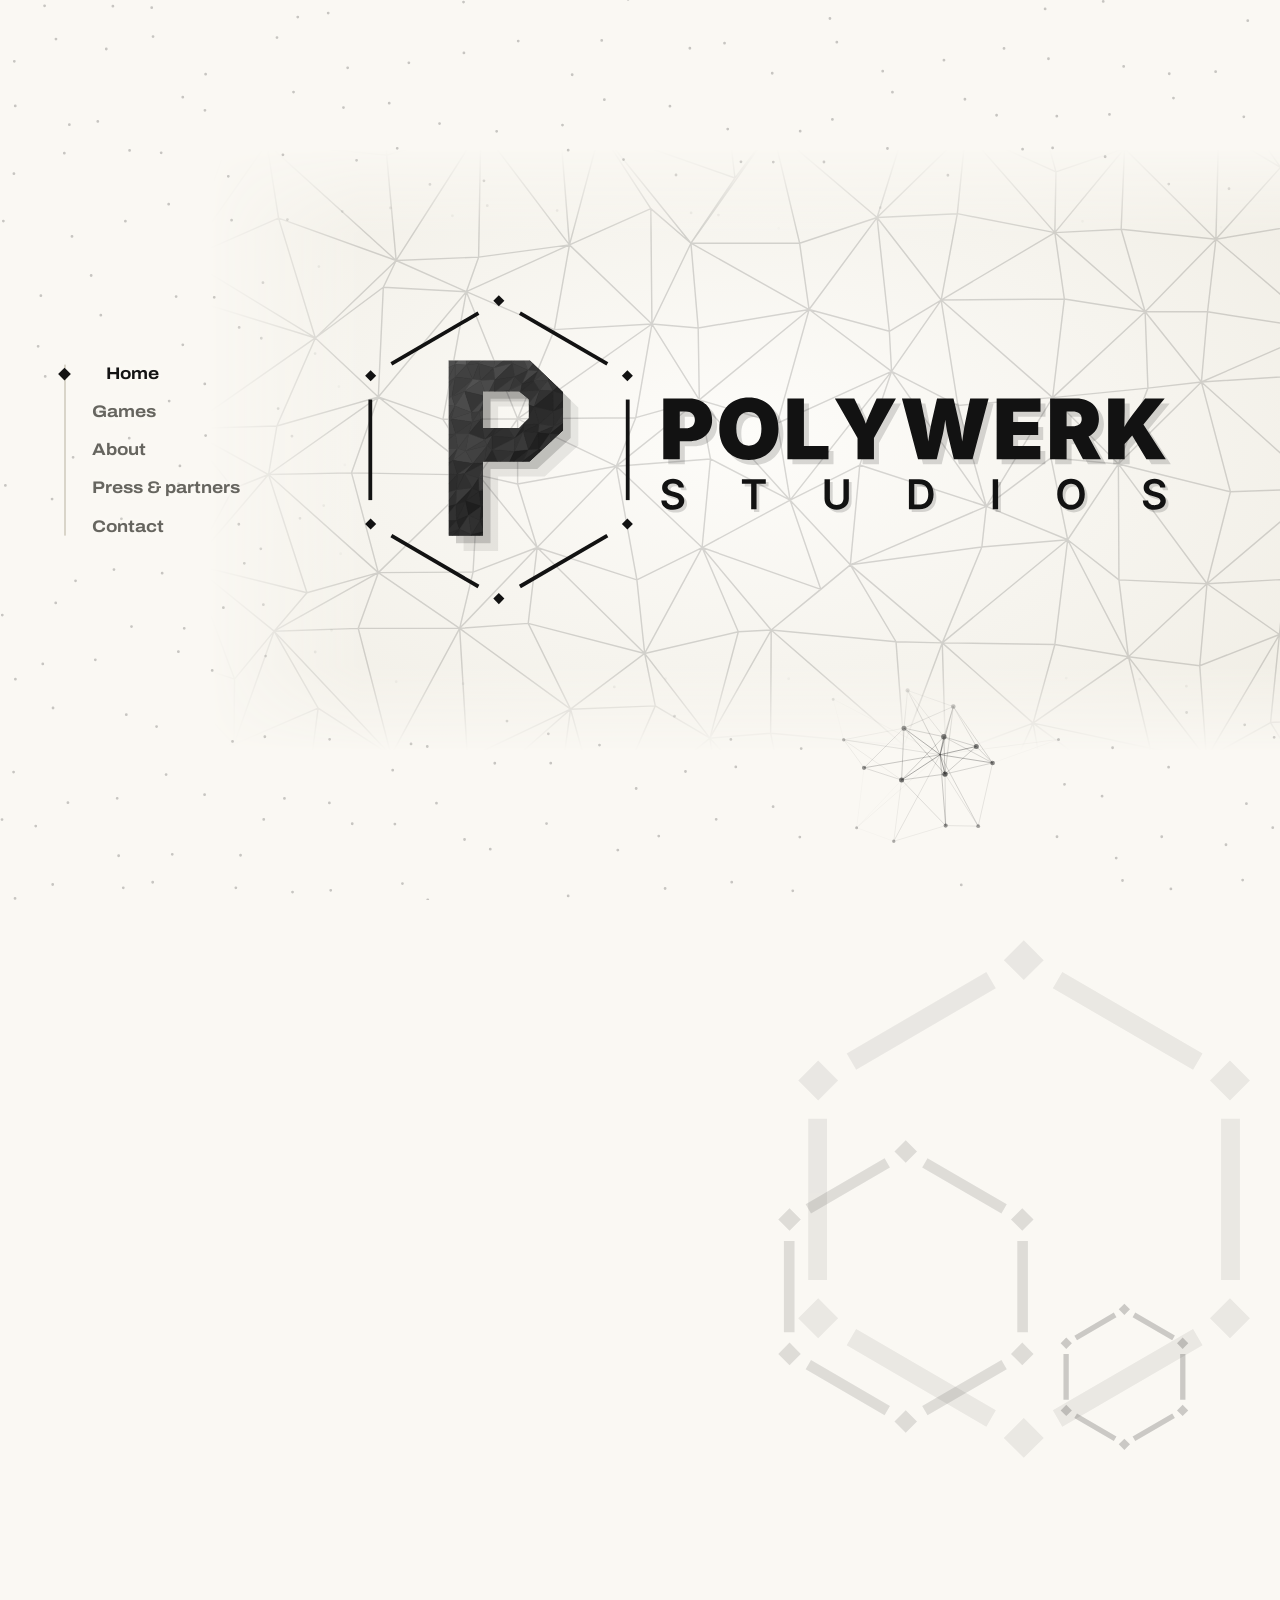
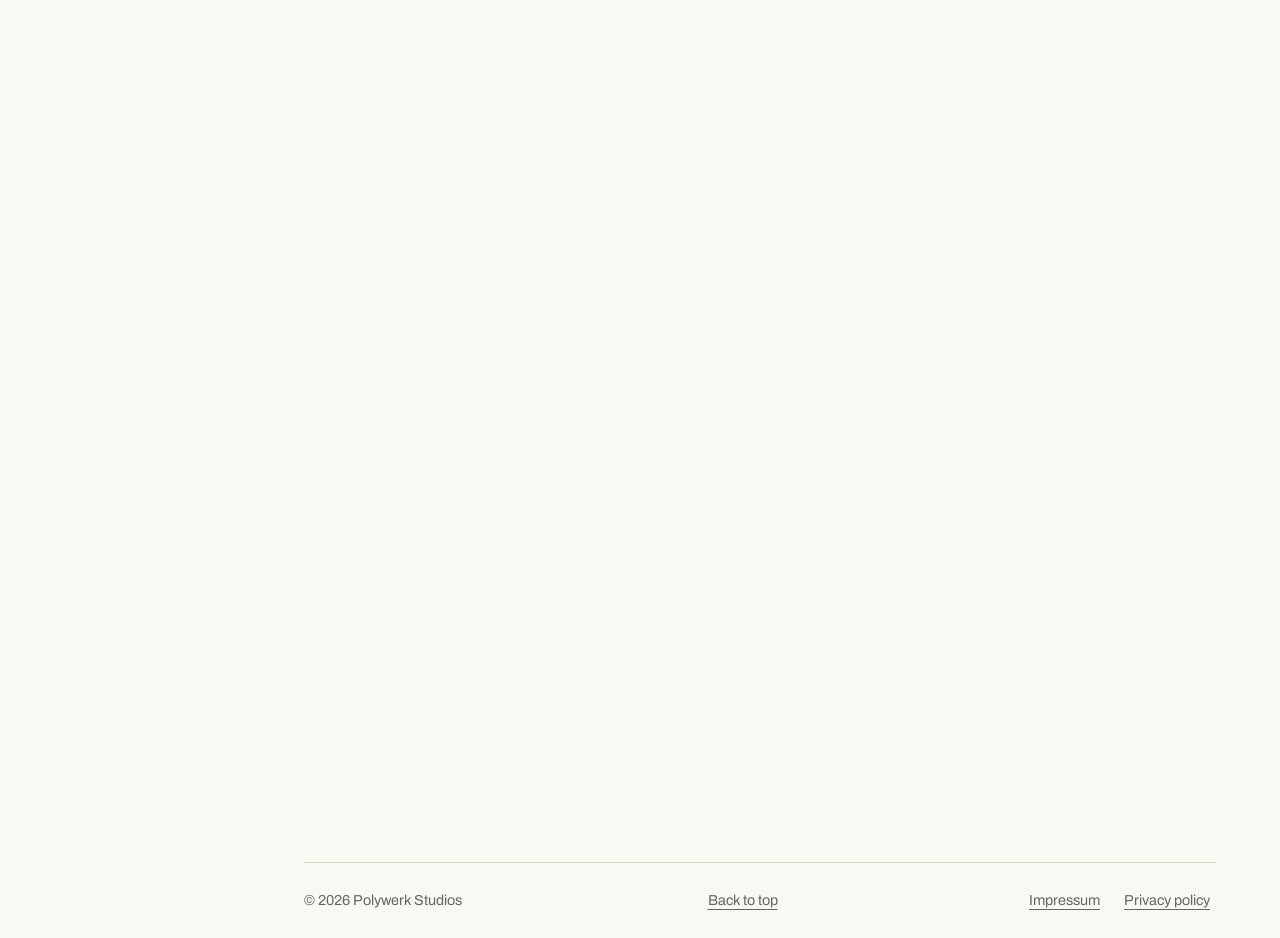
<file: index.html>
<!doctype html>
<html lang="en"><head><meta charset="utf-8"><meta name="viewport" content="width=device-width,initial-scale=1">
<title>Polywerk Studios | Independent game studio</title><meta name="description" content="Polywerk Studios is an independent game studio. We're a small team building games with passion.">
<meta name="robots" content="noindex"><!-- remove before launch -->
<meta property="og:title" content="Polywerk Studios | Independent game studio"><meta property="og:description" content="Polywerk Studios is an independent game studio. We're a small team building games with passion."><meta property="og:image" content="assets/polywerk-banner.png">
<meta name="theme-color" content="#FAF8F3">
<script>document.documentElement.className+=" js"</script>
<link rel="icon" href="assets/favicon-32.png" sizes="32x32" type="image/png"><link rel="icon" href="assets/polywerk-icon.svg" type="image/svg+xml"><link rel="apple-touch-icon" href="assets/apple-touch-icon.png">
<link rel="preload" href="assets/archivo.woff2" as="font" type="font/woff2" crossorigin>
<link rel="stylesheet" href="assets/style.css"></head>
<body>
<a class="btn skip" href="#main">Skip to content</a>
<canvas id="net" aria-hidden="true"></canvas>
<a class="logo" href="#home" aria-label="Polywerk Studios, home"><img src="assets/polywerk-mark.svg" alt="" width="52" height="58"></a>
<nav class="rail" aria-label="Main"><button class="rail-btn" type="button" aria-expanded="false">Menu</button><ul><li><a href="#home">Home</a></li><li><a href="#games">Games</a></li><li><a href="#about">About</a></li><li><a href="#press">Press & partners</a></li><li><a href="#contact">Contact</a></li></ul></nav>
<a class="fab" href="#contact"><span>Contact us</span> <svg class="i-arrow" viewBox="0 0 24 24" fill="none" stroke="currentColor" stroke-width="2.6" stroke-linecap="round" stroke-linejoin="round" aria-hidden="true"><path d="M12 4v15M6 13l6 6 6-6"/></svg><svg class="i-chat" viewBox="0 0 24 24" fill="none" stroke="currentColor" stroke-width="2.6" stroke-linecap="round" stroke-linejoin="round" aria-hidden="true"><path d="M5 5h14a2 2 0 0 1 2 2v8a2 2 0 0 1-2 2h-7l-5 4v-4H5a2 2 0 0 1-2-2V7a2 2 0 0 1 2-2z"/></svg></a>
<main id="main" tabindex="-1">

<section id="home" tabindex="-1">
<div class="intro"><img data-fade class="intro-d" src="assets/polywerk-banner.svg" alt="Polywerk Studios" width="1920" height="1080" fetchpriority="high"><div class="intro-m"><div class="intro-m-in" data-fade><img src="assets/polywerk-mark.svg" alt="" width="1024" height="1024"><p class="wordmark">Polywerk Studios</p></div></div></div>
<div class="hero"><div class="wrap">
<div class="hx hx1" data-depth="0.5" aria-hidden="true"><svg class="hexmark" viewBox="100 40 830 940" aria-hidden="true"><g stroke="currentColor" stroke-width="34" fill="none"><path pathLength="1" d="M200,263 L452,116M572,116 L825,263M139,366 L139,657M884,366 L884,657M200,760 L452,907M572,907 L825,760"/></g><g fill="currentColor"><path d="M511,44 L547,80 L511,116 L475,80Z M140,261 L176,297 L140,333 L104,297Z M883,261 L919,297 L883,333 L847,297Z M140,690 L176,726 L140,762 L104,726Z M883,690 L919,726 L883,762 L847,726Z M511,906 L547,942 L511,978 L475,942Z"/></g></svg></div>
<div class="hx hx2" data-depth="1" aria-hidden="true"><svg class="hexmark" viewBox="100 40 830 940" aria-hidden="true"><g stroke="currentColor" stroke-width="34" fill="none"><path pathLength="1" d="M200,263 L452,116M572,116 L825,263M139,366 L139,657M884,366 L884,657M200,760 L452,907M572,907 L825,760"/></g><g fill="currentColor"><path d="M511,44 L547,80 L511,116 L475,80Z M140,261 L176,297 L140,333 L104,297Z M883,261 L919,297 L883,333 L847,297Z M140,690 L176,726 L140,762 L104,726Z M883,690 L919,726 L883,762 L847,726Z M511,906 L547,942 L511,978 L475,942Z"/></g></svg></div>
<div class="hx hx3" data-depth="1.8" aria-hidden="true"><svg class="hexmark" viewBox="100 40 830 940" aria-hidden="true"><g stroke="currentColor" stroke-width="34" fill="none"><path pathLength="1" d="M200,263 L452,116M572,116 L825,263M139,366 L139,657M884,366 L884,657M200,760 L452,907M572,907 L825,760"/></g><g fill="currentColor"><path d="M511,44 L547,80 L511,116 L475,80Z M140,261 L176,297 L140,333 L104,297Z M883,261 L919,297 L883,333 L847,297Z M140,690 L176,726 L140,762 L104,726Z M883,690 L919,726 L883,762 L847,726Z M511,906 L547,942 L511,978 L475,942Z"/></g></svg></div>
<h1 data-r>We're a small team building games with passion.</h1>
</div></div>
</section>

<section id="games" tabindex="-1"><div class="wrap sec">
<span class="rule" data-r></span>
<div class="col-s"><h2 data-r>Games</h2><p class="lead sub d1" data-r>Nothing to play just yet.</p></div>
<div class="col-m"><div class="tile3d d1" data-r><div class="tile"><span class="ghost" aria-hidden="true"><svg class="hexmark" viewBox="100 40 830 940" aria-hidden="true"><g stroke="currentColor" stroke-width="34" fill="none"><path pathLength="1" d="M200,263 L452,116M572,116 L825,263M139,366 L139,657M884,366 L884,657M200,760 L452,907M572,907 L825,760"/></g><g fill="currentColor"><path d="M511,44 L547,80 L511,116 L475,80Z M140,261 L176,297 L140,333 L104,297Z M883,261 L919,297 L883,333 L847,297Z M140,690 L176,726 L140,762 L104,726Z M883,690 L919,726 L883,762 L847,726Z M511,906 L547,942 L511,978 L475,942Z"/></g></svg></span><svg class="hexmark" viewBox="100 40 830 940" aria-hidden="true"><g stroke="currentColor" stroke-width="34" fill="none"><path pathLength="1" d="M200,263 L452,116M572,116 L825,263M139,366 L139,657M884,366 L884,657M200,760 L452,907M572,907 L825,760"/></g><g fill="currentColor"><path d="M511,44 L547,80 L511,116 L475,80Z M140,261 L176,297 L140,333 L104,297Z M883,261 L919,297 L883,333 L847,297Z M140,690 L176,726 L140,762 L104,726Z M883,690 L919,726 L883,762 L847,726Z M511,906 L547,942 L511,978 L475,942Z"/></g></svg><h3 class="statement">Our first project is in development.</h3><p class="muted">We'll share more here as soon as we can.</p><p><a class="tlink" href="https://discord.gg/nbb7JpqRh4">Follow along on Discord</a></p></div></div></div>
</div></section>

<section id="about" tabindex="-1"><div class="wrap sec">
<span class="rule" data-r></span>
<div class="col-s"><h2 data-r>About us</h2></div>
<div class="col-m">
<p class="statement d1" data-r>Polywerk Studios is an independent game studio.</p>
<div class="three">
<div class="princ" data-r><svg class="hexmark" viewBox="100 40 830 940" aria-hidden="true"><g stroke="currentColor" stroke-width="34" fill="none"><path pathLength="1" d="M200,263 L452,116M572,116 L825,263M139,366 L139,657M884,366 L884,657M200,760 L452,907M572,907 L825,760"/></g><g class="ic" fill="none" stroke="currentColor" stroke-width="30" stroke-linecap="round" stroke-linejoin="round"><circle cx="511" cy="440" r="58"/><path d="M401,650 C401,570 450,545 511,545 C572,545 621,570 621,650"/><circle cx="362" cy="478" r="38"/><path d="M296,640 C296,590 322,566 362,566"/><circle cx="660" cy="478" r="38"/><path d="M726,640 C726,590 700,566 660,566"/></g><g fill="currentColor"><path d="M511,44 L547,80 L511,116 L475,80Z M140,261 L176,297 L140,333 L104,297Z M883,261 L919,297 L883,333 L847,297Z M140,690 L176,726 L140,762 L104,726Z M883,690 L919,726 L883,762 L847,726Z M511,906 L547,942 L511,978 L475,942Z"/></g></svg><h3>Small team</h3><p class="muted">Quick decisions and close attention to every detail.</p></div>
<div class="princ d1" data-r><svg class="hexmark" viewBox="100 40 830 940" aria-hidden="true"><g stroke="currentColor" stroke-width="34" fill="none"><path pathLength="1" d="M200,263 L452,116M572,116 L825,263M139,366 L139,657M884,366 L884,657M200,760 L452,907M572,907 L825,760"/></g><g class="ic" fill="none" stroke="currentColor" stroke-width="30" stroke-linecap="round" stroke-linejoin="round"><path d="M386,391 H636 A45,45 0 0 1 681,436 V536 A45,45 0 0 1 636,581 H541 L451,651 V581 H386 A45,45 0 0 1 341,536 V436 A45,45 0 0 1 386,391 Z"/><path d="M416,461 H606 M416,511 H546"/></g><g fill="currentColor"><path d="M511,44 L547,80 L511,116 L475,80Z M140,261 L176,297 L140,333 L104,297Z M883,261 L919,297 L883,333 L847,297Z M140,690 L176,726 L140,762 L104,726Z M883,690 L919,726 L883,762 L847,726Z M511,906 L547,942 L511,978 L475,942Z"/></g></svg><h3>Direct contact</h3><p class="muted">You can talk to us on Discord or by email.</p></div>
<div class="princ d2" data-r><svg class="hexmark" viewBox="100 40 830 940" aria-hidden="true"><g stroke="currentColor" stroke-width="34" fill="none"><path pathLength="1" d="M200,263 L452,116M572,116 L825,263M139,366 L139,657M884,366 L884,657M200,760 L452,907M572,907 L825,760"/></g><g class="ic" fill="none" stroke="currentColor" stroke-width="30" stroke-linecap="round" stroke-linejoin="round"><path d="M511,650 C395,565 345,505 345,450 C345,405 380,378 422,378 C462,378 494,402 511,438 C528,402 560,378 600,378 C642,378 677,405 677,450 C677,505 627,565 511,650 Z"/></g><g fill="currentColor"><path d="M511,44 L547,80 L511,116 L475,80Z M140,261 L176,297 L140,333 L104,297Z M883,261 L919,297 L883,333 L847,297Z M140,690 L176,726 L140,762 L104,726Z M883,690 L919,726 L883,762 L847,726Z M511,906 L547,942 L511,978 L475,942Z"/></g></svg><h3>Made with passion</h3><p class="muted">We make the games we want to play ourselves.</p></div>
</div>
<p class="muted after" data-r>We want to create games that are enjoyable, carefully made and fair to the people who play them. A friendly and respectful community matters to us.</p>
</div>
</div></section>

<section id="press" tabindex="-1"><div class="wrap sec">
<span class="rule" data-r></span>
<div class="col-s"><h2 data-r>Press &amp; partners</h2><p class="lead sub d1" data-r>Key facts for press, sponsors and partners.</p></div>
<div class="col-m">
<div class="blk" data-r><h3>Short description</h3><p class="muted">Polywerk Studios is an independent game studio. We are always happy to hear from sponsors and partners.</p></div>
<dl class="facts d1" data-r>
<dt>Name</dt><dd>Polywerk Studios</dd><dt>Type</dt><dd>Independent game studio</dd>
<dt>Status</dt><dd>First project in development</dd><dt>Contact</dt><dd><a href="mailto:polywerk.business@gmail.com">polywerk.business@gmail.com</a></dd></dl>
</div>
</div></section>

<section id="contact" tabindex="-1"><div class="wrap sec">
<span class="rule" data-r></span>
<div class="col-s"><h2 data-r>Contact</h2></div>
<div class="col-m two">
<div class="blk" data-r><h3>Player support</h3><p class="muted">Have a question or found a bug? Discord is the fastest way to reach us.</p>
<div class="actions"><a class="btn discord" href="https://discord.gg/nbb7JpqRh4">Join our Discord</a></div></div>
<div class="blk d1" data-r><h3>Business inquiries</h3><p class="muted">Sponsors and partners are welcome to contact us by email.</p>
<p><a class="mail" href="mailto:polywerk.business@gmail.com">polywerk.business@gmail.com</a></p></div>
</div>
</div></section>

</main>
<footer class="side"><div class="wrap"><div class="foot"><span>&copy; 2026 Polywerk Studios</span><a href="#home">Back to top</a><nav aria-label="Legal"><a href="impressum.html">Impressum</a><a href="datenschutz.html">Privacy policy</a></nav></div></div></footer>
<script src="assets/site.js" defer></script>
</body></html>
</file>
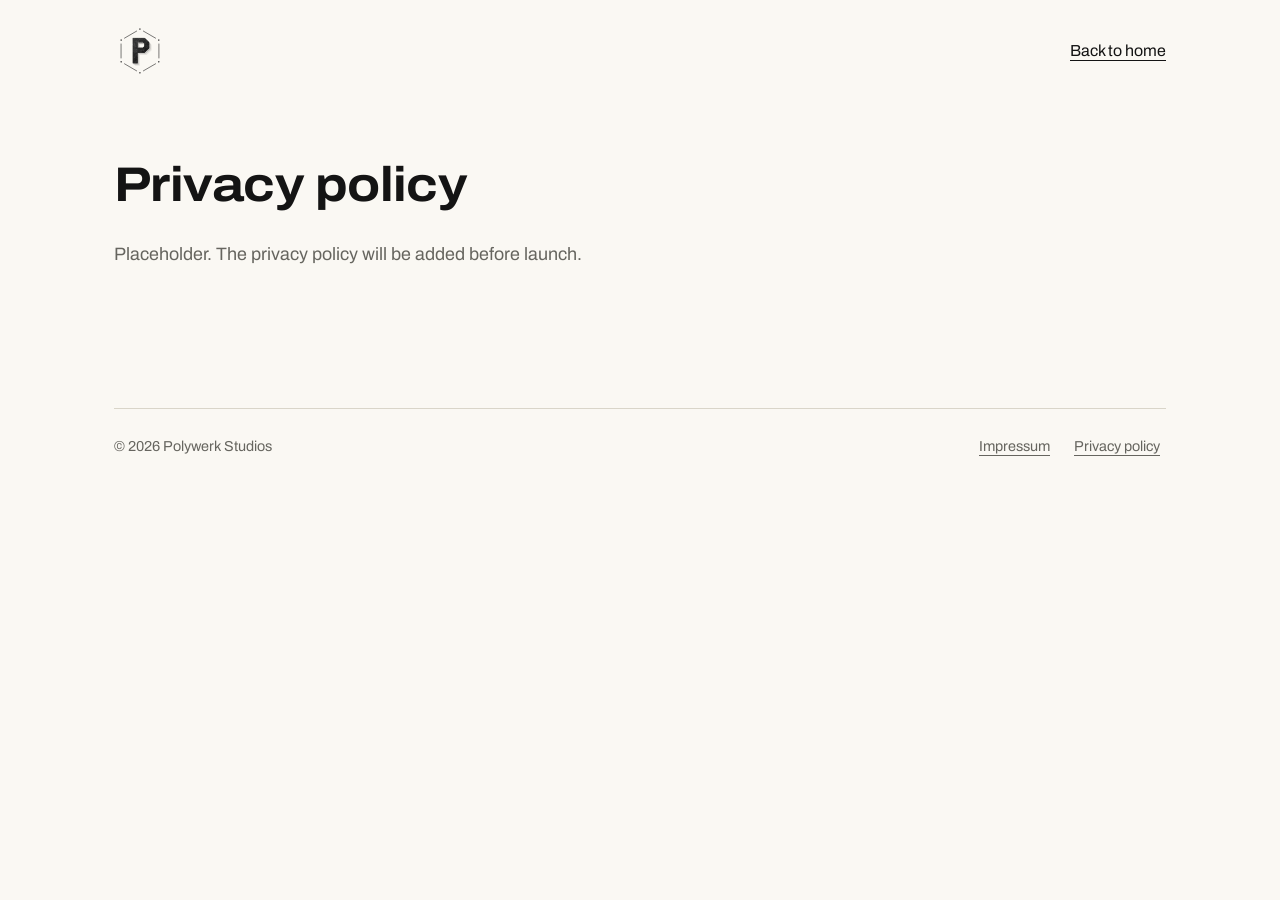
<file: datenschutz.html>
<!doctype html>
<html lang="en"><head><meta charset="utf-8"><meta name="viewport" content="width=device-width,initial-scale=1">
<title>Privacy policy | Polywerk Studios</title><meta name="description" content="Privacy policy">
<meta name="robots" content="noindex"><!-- remove before launch -->
<meta property="og:title" content="Privacy policy | Polywerk Studios"><meta property="og:description" content="Privacy policy"><meta property="og:image" content="assets/polywerk-banner.png">
<meta name="theme-color" content="#FAF8F3">
<script>document.documentElement.className+=" js"</script>
<link rel="icon" href="assets/favicon-32.png" sizes="32x32" type="image/png"><link rel="icon" href="assets/polywerk-icon.svg" type="image/svg+xml"><link rel="apple-touch-icon" href="assets/apple-touch-icon.png">
<link rel="preload" href="assets/archivo.woff2" as="font" type="font/woff2" crossorigin>
<link rel="stylesheet" href="assets/style.css"></head>
<body>
<header class="wrap bar"><a class="logo" href="index.html" aria-label="Polywerk Studios, home"><img src="assets/polywerk-mark.svg" alt="" width="52" height="58"></a><a href="index.html">Back to home</a></header>
<main class="wrap legal"><h1>Privacy policy</h1><p class="lead">Placeholder. The privacy policy will be added before launch.</p></main>
<footer><div class="wrap"><div class="foot"><span>&copy; 2026 Polywerk Studios</span><nav aria-label="Legal"><a href="impressum.html">Impressum</a><a href="datenschutz.html">Privacy policy</a></nav></div></div></footer>
</body></html>
</file>
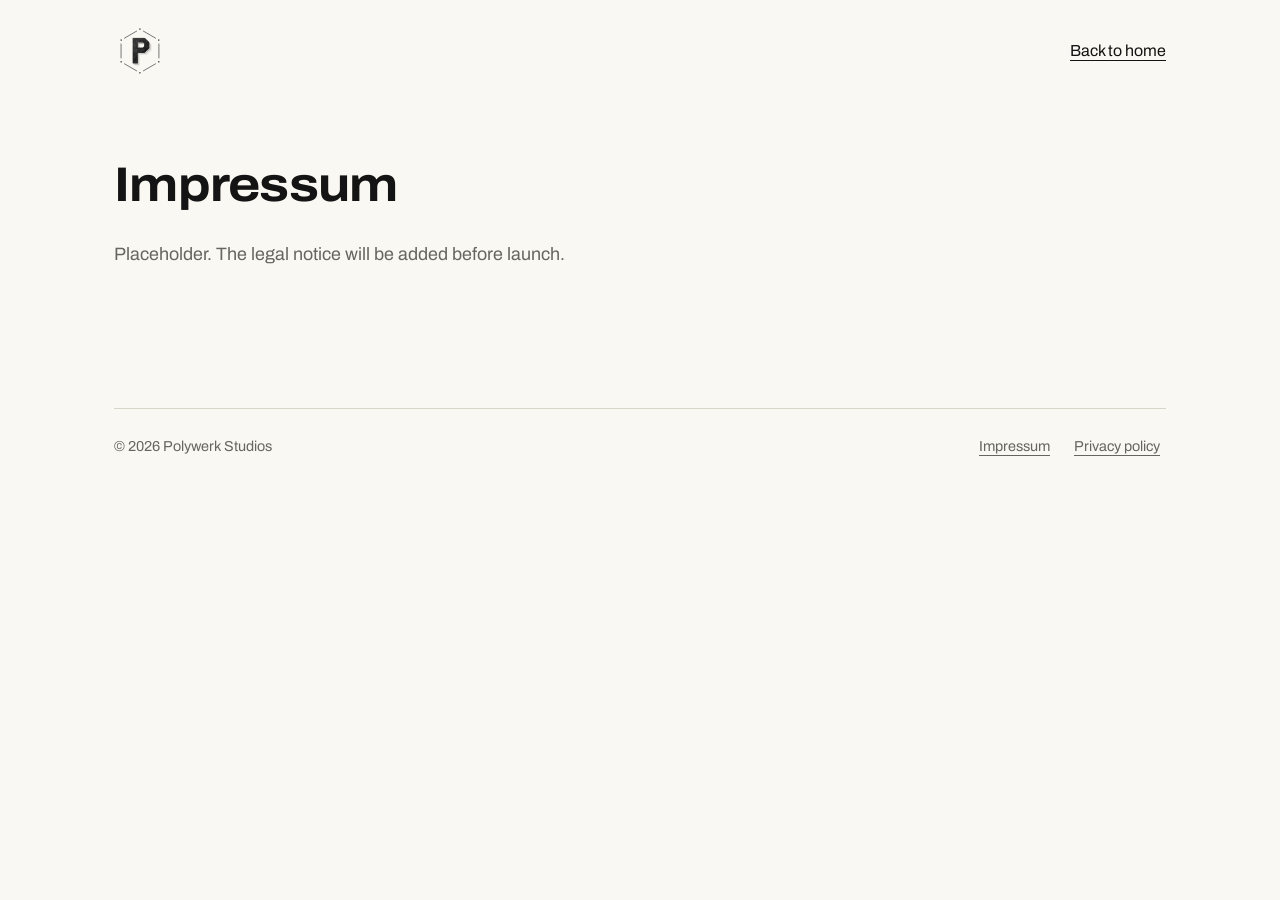
<file: impressum.html>
<!doctype html>
<html lang="en"><head><meta charset="utf-8"><meta name="viewport" content="width=device-width,initial-scale=1">
<title>Impressum | Polywerk Studios</title><meta name="description" content="Impressum">
<meta name="robots" content="noindex"><!-- remove before launch -->
<meta property="og:title" content="Impressum | Polywerk Studios"><meta property="og:description" content="Impressum"><meta property="og:image" content="assets/polywerk-banner.png">
<meta name="theme-color" content="#FAF8F3">
<script>document.documentElement.className+=" js"</script>
<link rel="icon" href="assets/favicon-32.png" sizes="32x32" type="image/png"><link rel="icon" href="assets/polywerk-icon.svg" type="image/svg+xml"><link rel="apple-touch-icon" href="assets/apple-touch-icon.png">
<link rel="preload" href="assets/archivo.woff2" as="font" type="font/woff2" crossorigin>
<link rel="stylesheet" href="assets/style.css"></head>
<body>
<header class="wrap bar"><a class="logo" href="index.html" aria-label="Polywerk Studios, home"><img src="assets/polywerk-mark.svg" alt="" width="52" height="58"></a><a href="index.html">Back to home</a></header>
<main class="wrap legal"><h1>Impressum</h1><p class="lead">Placeholder. The legal notice will be added before launch.</p></main>
<footer><div class="wrap"><div class="foot"><span>&copy; 2026 Polywerk Studios</span><nav aria-label="Legal"><a href="impressum.html">Impressum</a><a href="datenschutz.html">Privacy policy</a></nav></div></div></footer>
</body></html>
</file>
<file: assets/style.css>
/* =========================================================
   Polywerk Studios – styles
   Order: tokens · base · type · navigation · intro/hero ·
   components · sections · legal pages · motion ·
   responsive · reduced motion
   ========================================================= */

/* ---------- Tokens ---------- */
@font-face{font-family:Archivo;src:url(archivo.woff2) format("woff2");font-weight:100 900;font-stretch:62% 125%;font-display:swap}
:root{
  --bg:#FAF8F3;--surface:#EFECE3;--line:#D9D5C9;
  --text:#141414;--muted:#66655F;
  --discord:#5865F2;--discord-hover:#4752C4;
  --wide:112%;--pad:clamp(20px,5vw,64px);--max:1180px;
  --side:240px;          /* left column kept free for the menu on desktop */
  --rail-x:var(--pad);   /* left edge of menu and corner logo */
  --chamfer:polygon(14px 0,100% 0,100% calc(100% - 14px),calc(100% - 14px) 100%,0 100%,0 14px);
  --chamfer-s:polygon(10px 0,100% 0,100% calc(100% - 10px),calc(100% - 10px) 100%,0 100%,0 10px);
  --ease:cubic-bezier(.2,.7,.2,1);--spring:cubic-bezier(.34,1.56,.64,1);
}

/* ---------- Base ---------- */
*{box-sizing:border-box}
html{background:var(--bg)}
body{margin:0;background:var(--bg);color:var(--text);font:400 1rem/1.65 Archivo,system-ui,sans-serif;-webkit-font-smoothing:antialiased;overflow-x:hidden}
a{color:inherit;text-decoration-thickness:1px;text-underline-offset:.25em}
a:hover{text-decoration-thickness:2px}
:focus-visible{outline:2px solid var(--text);outline-offset:4px}
[tabindex="-1"]:focus{outline:none}
.wrap{max-width:var(--max);margin:0 auto;padding:0 var(--pad)}
.sr-only{position:absolute;width:1px;height:1px;overflow:hidden;clip:rect(0 0 0 0);white-space:nowrap}
#net{position:fixed;inset:0;width:100%;height:100%;z-index:0;pointer-events:none}
main,footer,.bar{position:relative;z-index:1}

/* ---------- Type ---------- */
h1,h2,h3{font-stretch:var(--wide);font-weight:700;line-height:1.04;letter-spacing:-.015em;margin:0;text-wrap:balance}
h1{font-size:clamp(1.9rem,3.8vw,3.1rem);line-height:1.12}
h2{font-size:clamp(1.6rem,2.6vw,2.3rem)}
h3{font-size:1.1rem;line-height:1.25}
p{margin:0 0 1em;max-width:36em}
.lead{font-size:clamp(1rem,1.4vw,1.15rem);color:var(--muted)}
.muted{color:var(--muted)}
.statement{font-size:clamp(1.35rem,2.3vw,1.9rem);font-stretch:var(--wide);font-weight:700;line-height:1.25;letter-spacing:-.01em;max-width:22em;margin:0}

/* ---------- Buttons & links ---------- */
.btn{position:relative;isolation:isolate;display:inline-block;padding:15px 28px;color:var(--bg);font-weight:700;font-stretch:112%;text-decoration:none}
.btn::before{content:"";position:absolute;inset:0;z-index:-1;background:var(--text);clip-path:var(--chamfer);transition:transform .2s var(--ease)}
.btn:hover::before{transform:scale(1.05)}
.btn.discord{color:#fff}
.btn.discord::before{background:var(--discord)}
.btn.discord:hover::before{background:var(--discord-hover)}
.actions{display:flex;flex-wrap:wrap;align-items:center;gap:16px 28px}
.tlink{font-weight:700;font-stretch:112%}
.skip{position:fixed;left:16px;top:16px;z-index:40;transform:translateY(-200%)}
.skip:focus{transform:none}

/* ---------- Navigation: corner logo, menu, contact shortcut ---------- */
.logo{position:fixed;top:22px;left:var(--rail-x);z-index:25;display:block;line-height:0;visibility:hidden;opacity:0;transition:opacity .5s,visibility 0s .5s}
body.past .logo{visibility:visible;opacity:1;transition-delay:0s}
.logo img{width:52px;height:58px;display:block}

.rail{position:fixed;left:var(--rail-x);top:50%;transform:translateY(-50%);z-index:20}
.rail ul{--p:0;list-style:none;margin:0;padding:0 0 0 28px;position:relative;display:flex;flex-direction:column;gap:4px}
.rail ul::before,.rail ul::after{content:"";position:absolute;left:0;top:8px;bottom:8px;width:2px}
.rail ul::before{background:var(--line)}
.rail ul::after{background:var(--text);transform-origin:top;transform:scaleY(var(--p));transition:transform .2s linear}
.rail li{position:relative;opacity:0;transform:translateX(-34px);animation:railIn .8s var(--ease) .5s forwards}
.rail li:nth-child(2){animation-delay:.59s}
.rail li:nth-child(3){animation-delay:.68s}
.rail li:nth-child(4){animation-delay:.77s}
.rail li:nth-child(5){animation-delay:.86s}
.rail li::before{content:"";position:absolute;left:-32px;top:50%;width:9px;height:9px;margin-top:-4.5px;background:var(--text);transform:rotate(45deg) scale(0);transition:transform .5s var(--spring)}
.rail li:has(a[aria-current])::before{transform:rotate(45deg) scale(1)}
.rail a{display:block;padding:7px 0;font-weight:700;font-stretch:112%;font-size:1.05rem;line-height:1.2;text-decoration:none;color:var(--muted);text-shadow:0 0 10px var(--bg),0 0 3px var(--bg);transition:color .25s,transform .5s var(--spring)}
.rail a:hover{color:var(--text);transform:translateX(8px)}
.rail a[aria-current]{color:var(--text);transform:translateX(14px)}
.rail-btn{display:none;position:relative;isolation:isolate;margin-left:auto;padding:10px 20px;border:0;background:none;color:var(--bg);font:inherit;font-weight:700;font-stretch:112%;font-size:.9rem;cursor:pointer}
.rail-btn::before{content:"";position:absolute;inset:0;z-index:-1;background:var(--text);clip-path:var(--chamfer-s)}

.fab{position:fixed;right:var(--pad);bottom:26px;z-index:20;display:flex;align-items:center;gap:12px;padding:14px 22px;isolation:isolate;color:var(--bg);font-weight:700;font-stretch:112%;text-decoration:none;visibility:hidden;opacity:0;transform:translateY(28px);transition:opacity .5s var(--ease),transform .5s var(--ease),visibility 0s .5s}
.fab::before{content:"";position:absolute;inset:0;z-index:-1;background:var(--text);clip-path:var(--chamfer);transition:transform .2s var(--ease)}
.fab:hover::before{transform:scale(1.06)}
body.past .fab{visibility:visible;opacity:1;transform:none;transition-delay:0s}
body.past.at-contact .fab{visibility:hidden;opacity:0;transform:translateY(28px);transition-delay:0s,0s,.5s}
.fab svg{width:18px;height:18px}
.fab .i-chat{display:none}

/* ---------- Intro (banner) & hero ---------- */
#home{padding:0}
.intro{position:relative;height:100svh;overflow:hidden}
.intro img{will-change:transform,opacity}
.intro-d{position:absolute;left:calc(var(--rail-x) + 146px);width:calc(100% - var(--rail-x) - 146px);height:auto;aspect-ratio:16/9;max-height:100svh;object-fit:cover;top:calc(50% - (100vw - var(--rail-x) - 146px) * 9 / 32);
  -webkit-mask-image:linear-gradient(90deg,transparent,#000 150px),linear-gradient(transparent,#000 14%,#000 86%,transparent);-webkit-mask-composite:source-in;
  mask-image:linear-gradient(90deg,transparent,#000 150px),linear-gradient(transparent,#000 14%,#000 86%,transparent);mask-composite:intersect}
.intro-m{display:none;position:absolute;inset:0;align-items:center;justify-content:center}
.intro-m-in{display:flex;flex-direction:column;align-items:center;gap:24px;text-align:center}
.intro-m img{width:min(56vw,340px);height:auto}
.wordmark{margin:0;max-width:none;font-weight:800;font-stretch:var(--wide);font-size:clamp(1.5rem,7.4vw,2.3rem);letter-spacing:-.01em;line-height:1.1}

.hero{min-height:70svh;display:flex;overflow:clip}
.hero .wrap{position:relative;width:100%;display:flex;flex-direction:column;justify-content:flex-end;padding-block:64px 10vh}
.hero h1{max-width:15em}
.hx{position:absolute;pointer-events:none;color:var(--text);will-change:transform}
.hx svg{display:block;width:100%;height:auto}
.hx1{right:calc(var(--pad) - 40px);top:6%;width:min(40vw,460px);opacity:.07}
.hx2{right:calc(var(--pad) + 14vw);top:38%;width:min(22vw,260px);opacity:.12}
.hx3{right:calc(var(--pad) + 2vw);top:64%;width:min(11vw,130px);opacity:.2}

/* ---------- Sections ---------- */
section{padding-block:clamp(64px,8vw,120px)}
.sec{display:grid;grid-template-columns:repeat(12,1fr);column-gap:24px;row-gap:48px}
.col-s{grid-column:1/5}
.col-m{grid-column:5/13}
.rule{grid-column:1/-1;display:block;height:1px;background:var(--text);opacity:.22;margin-bottom:clamp(24px,4vw,56px)}
.sub{margin-top:20px}
.blk h3+p{margin-top:12px}
.after{margin-top:56px}

/* Games tile */
.tile3d{filter:drop-shadow(10px 10px 0 rgba(20,20,20,.1)) drop-shadow(20px 20px 0 rgba(20,20,20,.06));transition:transform .5s var(--ease);will-change:transform}
.tile{position:relative;overflow:hidden;background:var(--surface);clip-path:var(--chamfer);padding:clamp(28px,5vw,56px);min-height:300px;display:flex;flex-direction:column;justify-content:flex-end;gap:16px}
.tile>*{position:relative}
.tile>.ghost{position:absolute;right:-50px;top:-50px;width:280px;opacity:.07;color:var(--text)}
.tile h3{font-size:clamp(1.2rem,2vw,1.5rem)}
.tile p{margin:0}
.ghost svg{width:100%;height:auto}

/* Hexagon marks & principles */
.hexmark{width:68px;height:77px;display:block;color:var(--text)}
/* on hover the frame turns by 60° (lands on itself), the icon inside stays upright */
.hexmark>g{transform-box:view-box;transform-origin:511.5px 511px;transition:transform .8s var(--ease)}
.princ:hover .hexmark>g:not(.ic){transform:rotate(60deg)}
.three{display:grid;grid-template-columns:repeat(3,1fr);gap:32px;margin-top:64px}
.princ h3{margin:18px 0 10px}
.princ p{margin:0}

/* Press facts & contact */
.facts{margin:48px 0 0;display:grid;grid-template-columns:max-content 1fr}
.facts dt,.facts dd{margin:0;padding:15px 0;border-bottom:1px solid var(--line)}
.facts dt{color:var(--muted);padding-right:40px}
.two{display:grid;grid-template-columns:1fr 1fr;gap:48px}
.mail{font-weight:700;font-stretch:112%;word-break:break-all}
.mail,.facts dd a{display:inline-block;padding-block:12px;margin-block:-12px}

/* Footer */
.foot{display:flex;flex-wrap:wrap;align-items:center;justify-content:space-between;gap:0 24px;padding-block:14px;border-top:1px solid var(--line);color:var(--muted);font-size:.9rem}
.foot>span{display:inline-block;padding:12px 0}
.foot nav{display:flex;gap:12px}
.foot a{display:inline-block;padding:12px 6px}

/* ---------- Legal pages & 404 ---------- */
.bar{display:flex;align-items:center;justify-content:space-between;padding-block:22px}
.bar .logo{position:static;visibility:visible;opacity:1}
.legal{padding-block:56px 120px}
.legal h1{margin-bottom:28px}
.nf{text-align:center;padding-block:15vh 120px}
.nf img{display:block;margin:0 auto 32px}
.nf .lead{margin:0 auto 36px}

/* ---------- Motion ---------- */
/* scroll reveal: plays every time an element enters the screen */
.js [data-r]{opacity:0;transform:translateY(36px);transition:opacity .8s var(--ease),transform .8s var(--ease);transition-delay:var(--d,0s)}
.js [data-r].in{opacity:1;transform:none}
.d1{--d:.12s}
.d2{--d:.24s}
.js .rule[data-r]{opacity:.22;transform:scaleX(0);transform-origin:left;transition:transform 1.2s var(--ease)}
.js .rule[data-r].in{transform:none}
/* hexagon marks draw themselves when revealed (the hero ones are always drawn) */
.js .hexmark g:first-child path{stroke-dasharray:1;stroke-dashoffset:1;transition:stroke-dashoffset 1.3s var(--ease) .25s}
.js .hexmark g:last-child{opacity:0;transition:opacity .6s .9s,transform .8s var(--ease) 0s}
.js .hexmark .ic{opacity:0;transition:opacity .7s 1.1s}
.js .in .hexmark g:first-child path,.js .hx .hexmark g:first-child path{stroke-dashoffset:0}
.js .in .hexmark g:last-child,.js .in .hexmark .ic,.js .hx .hexmark g:last-child{opacity:1}
.js .intro-m-in{animation:markIn 1.3s var(--ease) both}
body.past .fab svg{animation:bob .9s ease-in-out .4s 2}
.fab:hover svg{animation:bob .6s ease-in-out infinite}
@keyframes railIn{to{opacity:1;transform:none}}
@keyframes markIn{from{opacity:0;transform:scale(.9)}}
@keyframes bob{50%{transform:translateY(5px)}}

/* ---------- Responsive ---------- */
@media (min-width:1000px){
  /* menu sits next to the centered content, also on very wide screens */
  :root{--rail-x:max(var(--pad),calc((100vw - var(--max) - var(--side)) / 2 + var(--pad) - 18px))}
  main>section:not(#home),.hero,footer.side{padding-left:var(--side)}
}
@media (max-width:999px){
  body.past>.logo{visibility:hidden;opacity:0}
  .rail{left:auto;top:14px;right:14px;transform:none}
  .rail-btn{display:block}
  .rail ul{display:none;margin-top:8px;padding:18px 22px;background:var(--bg);border:1px solid var(--text)}
  .rail ul::before,.rail ul::after,.rail li::before{display:none}
  .rail.open ul{display:flex}
  .rail li{animation:none;opacity:1;transform:none}
  .intro-d{display:none}
  .intro-m{display:flex}
}
@media (max-width:760px){
  .col-s,.col-m{grid-column:1/-1}
  .sec{row-gap:32px}
  .three,.two{grid-template-columns:1fr}
  .three{gap:36px;margin-top:48px}
  .facts{grid-template-columns:1fr}
  .facts dt{border-bottom:0;padding-bottom:0}
  .hx1{opacity:.05}
  .hx2,.hx3{display:none}
  .tile3d{filter:drop-shadow(6px 6px 0 rgba(20,20,20,.1)) drop-shadow(12px 12px 0 rgba(20,20,20,.06))}
  .fab{padding:15px;right:16px;bottom:16px}
  .fab span{position:absolute;width:1px;height:1px;overflow:hidden;clip:rect(0 0 0 0);white-space:nowrap}
  .fab svg{width:22px;height:22px}
  .fab .i-arrow{display:none}
  .fab .i-chat{display:block}
}

/* ---------- Reduced motion: everything visible, nothing moves ---------- */
@media (prefers-reduced-motion:reduce){
  .js [data-r]{opacity:1;transform:none;transition:none}
  .js .rule[data-r]{opacity:.22;transform:none;transition:none}
  .js .hexmark g:first-child path{stroke-dashoffset:0;transition:none}
  .js .hexmark g:last-child,.js .hexmark .ic{opacity:1;transition:none}
  .rail li{animation:none;opacity:1;transform:none}
  .js .intro-m-in,body.past .fab svg,.fab:hover svg{animation:none}
  .princ:hover .hexmark>g:not(.ic){transform:none}
  .btn::before,.fab,.fab::before,.tile3d,.hexmark>g,.rail a,.rail ul::after,.rail li::before,.logo{transition:none}
}
</file>
